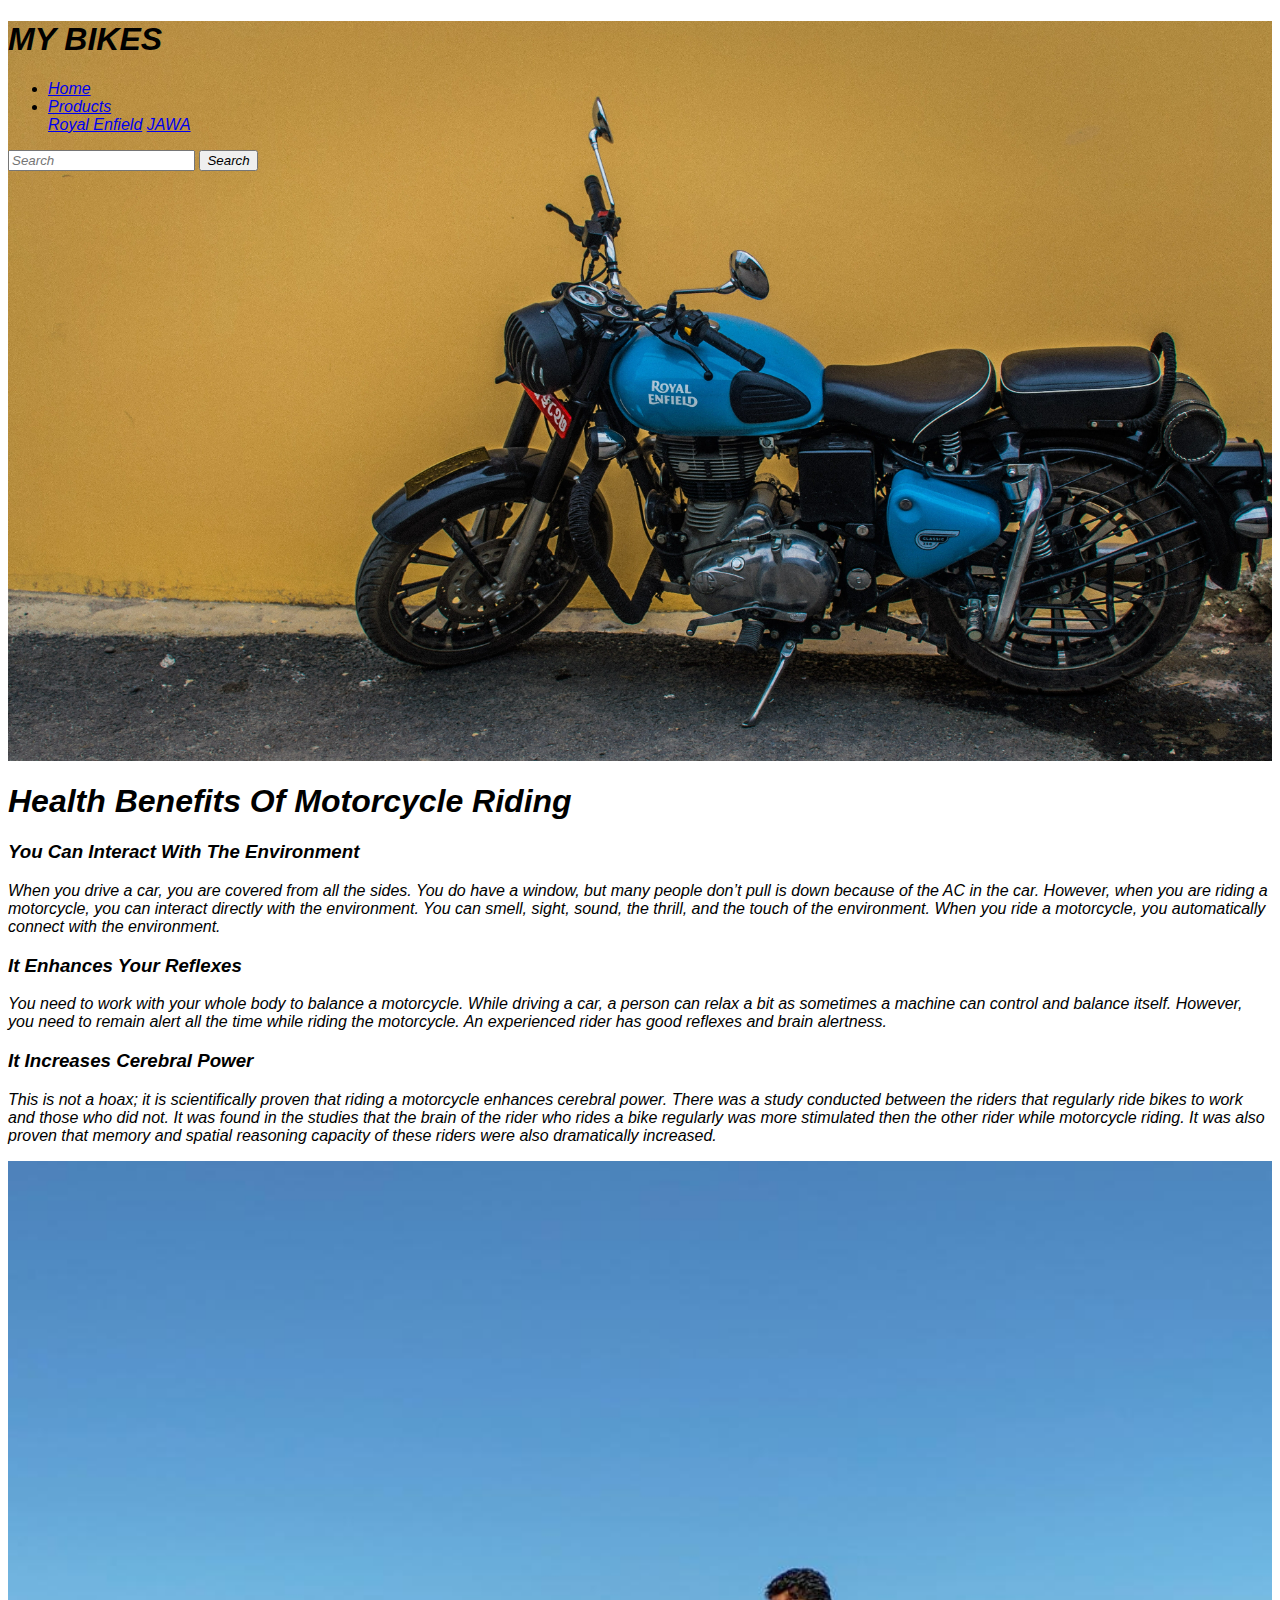
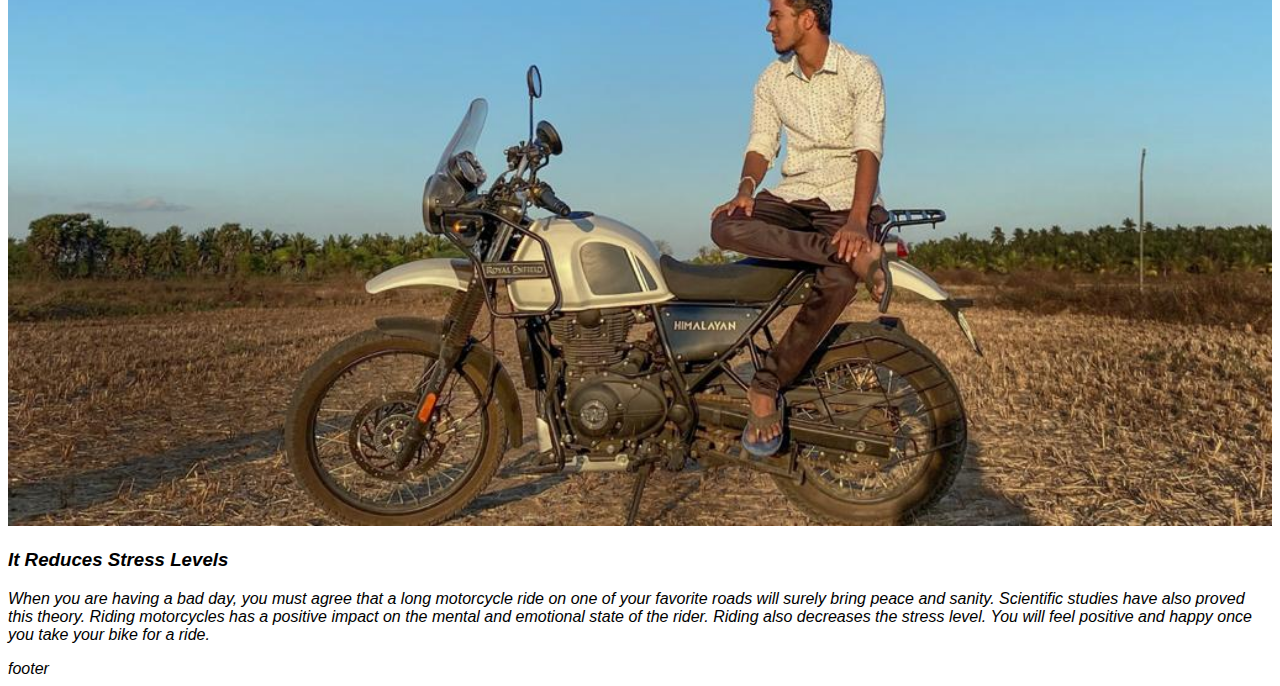
<file: index.html>
<!DOCTYPE html>
<html lang="en">
<head>
    <meta charset="UTF-8">
    <meta http-equiv="X-UA-Compatible" content="IE=edge">
    <meta name="viewport" content="width=device-width, initial-scale=1.0">
    <!-- CSS only -->
    <link rel="stylesheet" href="./index.css">
<link href="https://cdn.jsdelivr.net/npm/bootstrap@5.2.0/dist/css/bootstrap.min.css" rel="stylesheet" integrity="sha384-gH2yIJqKdNHPEq0n4Mqa/HGKIhSkIHeL5AyhkYV8i59U5AR6csBvApHHNl/vI1Bx" crossorigin="anonymous">
<!-- JavaScript Bundle with Popper -->
<script src="https://cdn.jsdelivr.net/npm/bootstrap@5.2.0/dist/js/bootstrap.bundle.min.js" integrity="sha384-A3rJD856KowSb7dwlZdYEkO39Gagi7vIsF0jrRAoQmDKKtQBHUuLZ9AsSv4jD4Xa" crossorigin="anonymous"></script>
    <title>Bullet</title>
</head>
<body>
    <div class="main bg-image">
        <h1 class="container-fluid text-center text-white">MY BIKES</h1>
        <nav class="navbar navbar-expand-sm navbar-light">
            <div class="container-fluid">
                  <ul class="navbar-nav me-auto mt-2 mt-lg-0">
                      <li class="nav-item active display-6">
                          <a class="nav-link text-white " href="./index.html">Home</a>
                      </li>
                      <li class="nav-item dropdown display-6">
                          <a class="nav-link text-white dropdown-toggle" href="#" id="dropdownId" data-bs-toggle="dropdown" aria-haspopup="true" aria-expanded="false">Products</a>
                          <div class="dropdown-menu" aria-labelledby="dropdownId">
                              <a class="dropdown-item" href="./enfield.html">Royal Enfield</a>
                              <a class="dropdown-item" href="./jawa.html">JAWA</a>
                          </div>
                      </li>
                  </ul>
                  <form class="d-flex">
                      <input class="form-control" type="text" placeholder="Search">
                      <button class="btn btn-success" type="submit">Search</button>
                  </form>
        </div>
      </nav>
    </div>
  
      <section class="content mt-3">
          <div class="container-fluid">
              <div class="row">
                      <div class="col-md-6 col-sm-12 col-xl-6">
                          <h1 class="text-success text-center " >Health Benefits Of Motorcycle Riding</h1>
                          <h3 class="text-success">You Can Interact With The Environment</h3>
                              <p class="lead">When you drive a car, you are covered from all the sides. You do have a window, but many people don’t pull is down because of the AC in the car. However, when you are riding a motorcycle, you can interact directly with the environment. You can smell, sight, sound, the thrill, and the touch of the environment. When you ride a motorcycle, you automatically connect with the environment.</p>
                          <h3 class="text-success">It Enhances Your Reflexes</h3>
                              <p class="lead">You need to work with your whole body to balance a motorcycle. While driving a car, a person can relax a bit as sometimes a machine can control and balance itself. However, you need to remain alert all the time while riding the motorcycle. An experienced rider has good reflexes and brain alertness. 
                              </p>
                          <h3 class="text-success">It Increases Cerebral Power</h3>
                              <p class="lead">This is not a hoax; it is scientifically proven that riding a motorcycle enhances cerebral power. There was a study conducted between the riders that regularly ride bikes to work and those who did not. It was found in the studies that the brain of the rider who rides a bike regularly was more stimulated then the other rider while motorcycle riding. It was also proven that memory and spatial reasoning capacity of these riders were also dramatically increased. </p>
                      </div>
                      <div class="col-md-6 col-sm-12 col-xl-6 img-fluid img-responsive">
                          <img src="./images/WhatsApp Image 2022-08-02 at 5.01.20 AM.jpeg" alt="bike" width="100%">
                          <div class="contents">
                              <h3 class="text-success">It Reduces Stress Levels​</h3>
                              <p class="lead">When you are having a bad day, you must agree that a long motorcycle ride on one of your favorite roads will surely bring peace and sanity. Scientific studies have also proved this theory. Riding motorcycles has a positive impact on the mental and emotional state of the rider. Riding also decreases the stress level. You will feel positive and happy once you take your bike for a ride. </p>
                          </div>
                          
                      </div>
              </div>
          </div>
      </section>
 
  <footer class="footer bg-primary text-center">footer</footer>
    
</body>
</html>
</file>
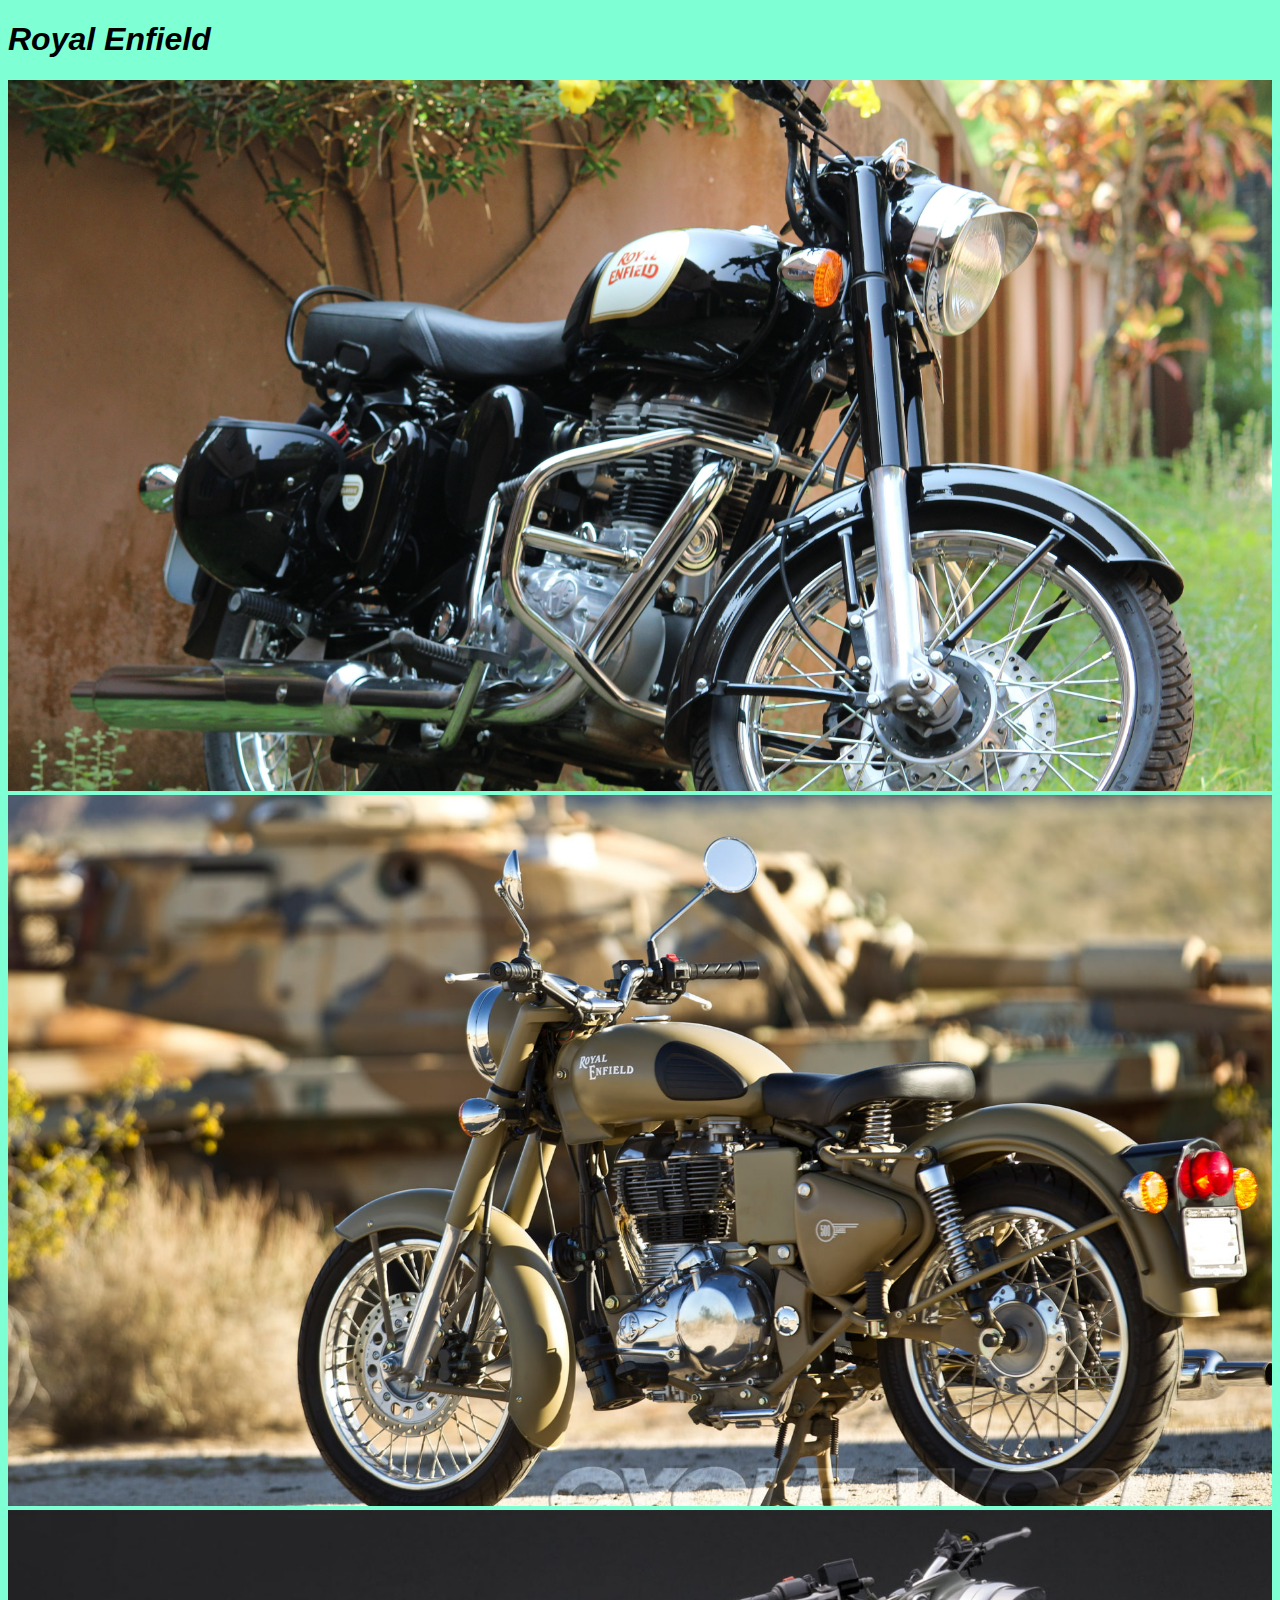
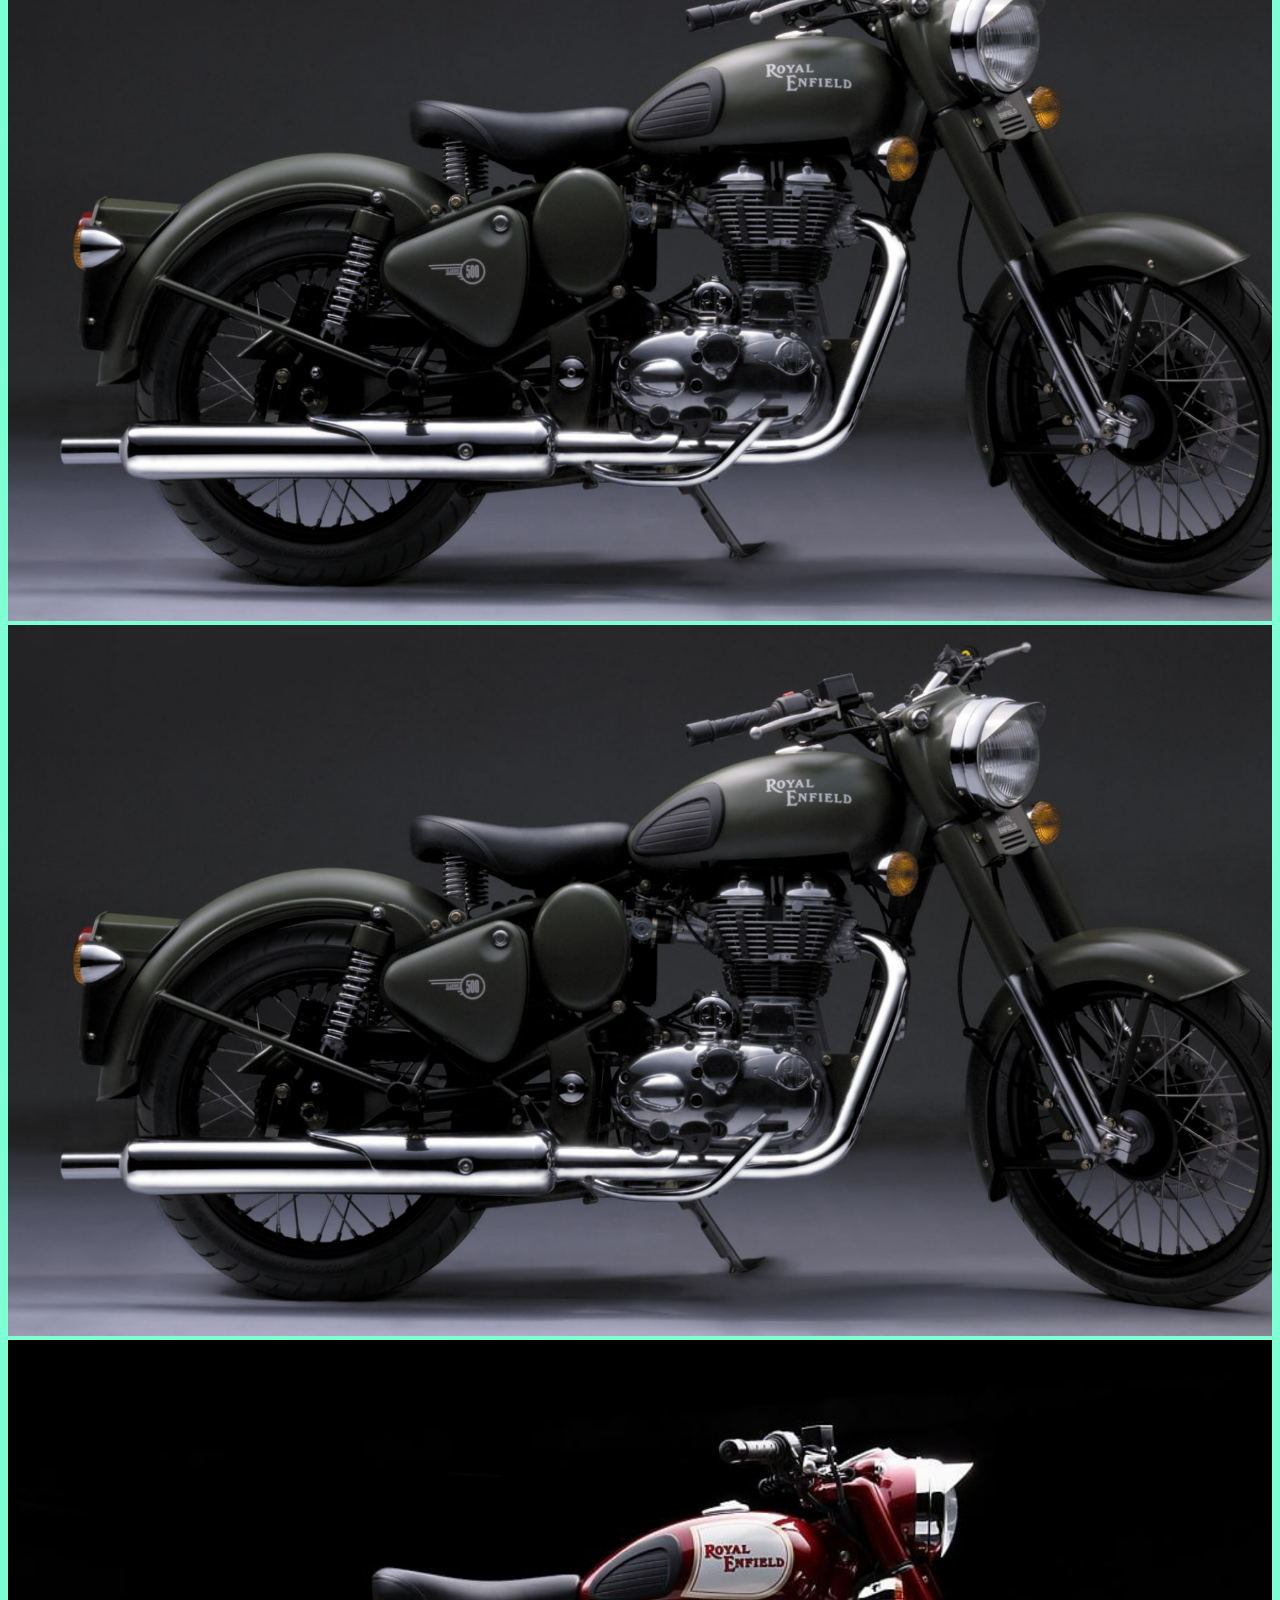
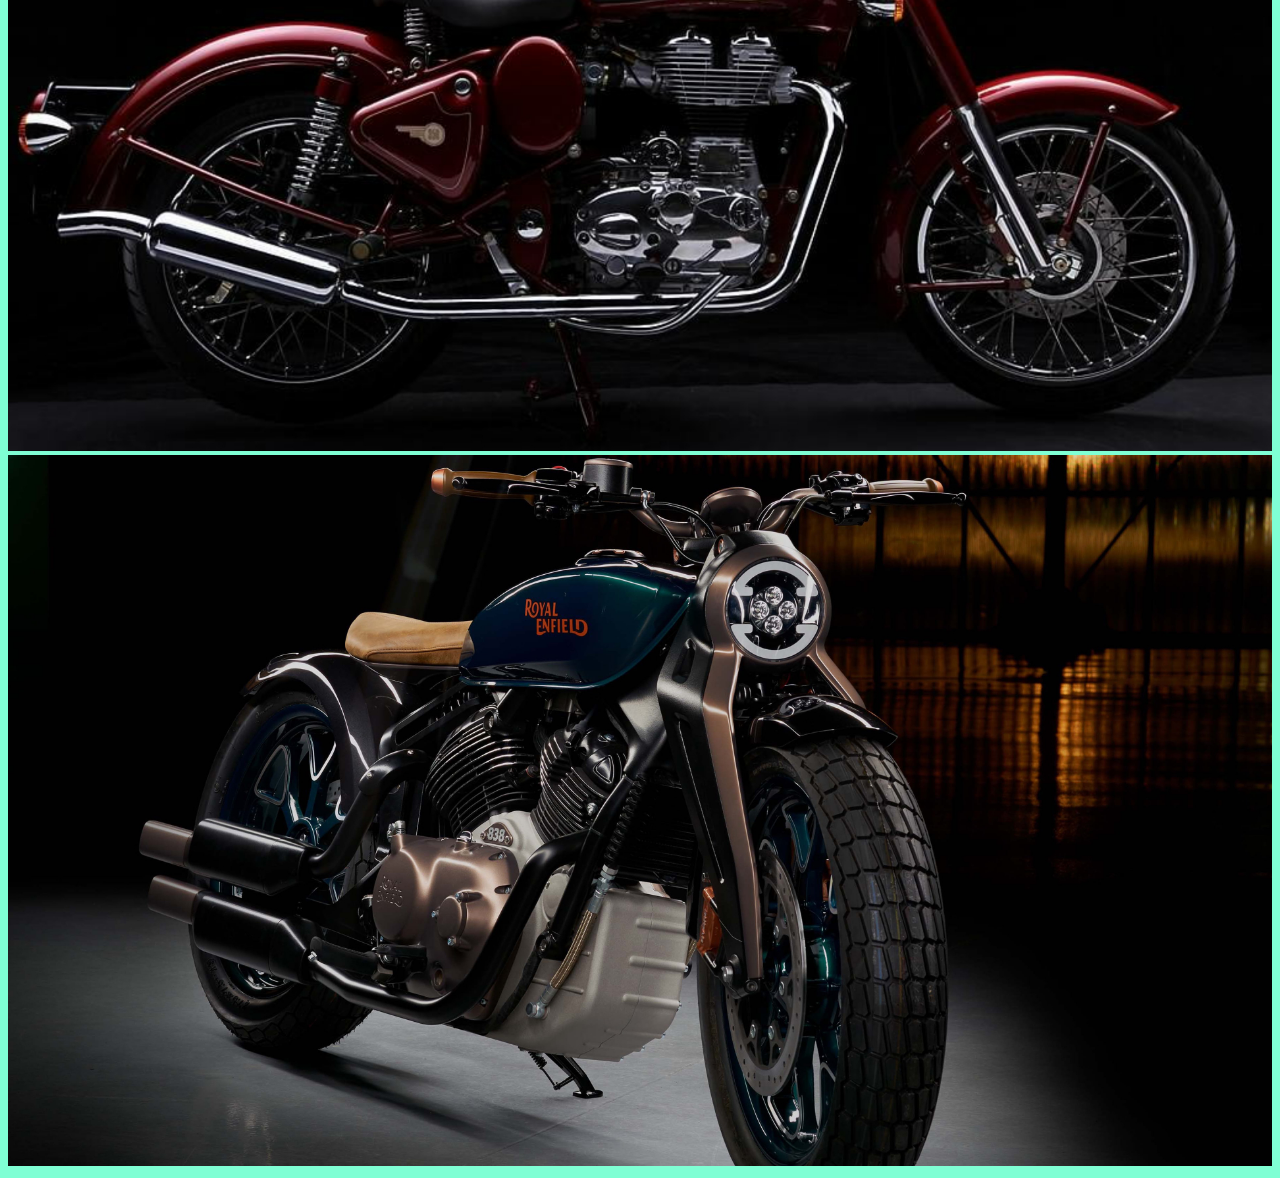
<file: enfield.html>
<!DOCTYPE html>
<html lang="en">
<head>
    <meta charset="UTF-8">
    <meta http-equiv="X-UA-Compatible" content="IE=edge">
    <meta name="viewport" content="width=device-width, initial-scale=1.0">
    <link rel="stylesheet" href="./enfield.css">
    <link href="https://cdn.jsdelivr.net/npm/bootstrap@5.2.0/dist/css/bootstrap.min.css" rel="stylesheet" integrity="sha384-gH2yIJqKdNHPEq0n4Mqa/HGKIhSkIHeL5AyhkYV8i59U5AR6csBvApHHNl/vI1Bx" crossorigin="anonymous">
<!-- JavaScript Bundle with Popper -->
<script src="https://cdn.jsdelivr.net/npm/bootstrap@5.2.0/dist/js/bootstrap.bundle.min.js" integrity="sha384-A3rJD856KowSb7dwlZdYEkO39Gagi7vIsF0jrRAoQmDKKtQBHUuLZ9AsSv4jD4Xa" crossorigin="anonymous"></script>
   
    <title>RE</title>
</head>
<body>
    <div class="maindiv">
    <h1 class="text-center text-bg-success">Royal Enfield</h1>

         <div class="container-fluid">
            <div class="row img-fluid ">
                <div class="col-md-12 col-lg-4 col-sm-12 img-thumbnail ">
                    <img src="./images/wallpaperflare.com_wallpaper (4).jpg" alt="">
                </div>
                <div class="col-md-12 col-lg-4 col-sm-12 img-thumbnail">
                    <img src="./images/wallpaperflare.com_wallpaper.jpg" alt="">
                </div>
                <div class="col-md-12 col-lg-4 col-sm-12 img-thumbnail ">
                    <img src="./images/wallpaperflare.com_wallpaper (5).jpg" alt="">
                </div>
            </div>
            <div class="row img-fluid ">
                <div class="col-md-12 col-lg-4 col-sm-12 img-thumbnail ">
                    <img src="./images/wallpaperflare.com_wallpaper (1).jpg" alt="">
                </div>
                <div class="col-md-12 col-lg-4 col-sm-12 img-thumbnail ">
                    <img src="./images/wallpaperflare.com_wallpaper (2).jpg" alt="">
                </div>
                <div class="col-md-12 col-lg-4 col-sm-12 img-thumbnail ">
                    <img src="./images/wallpaperflare.com_wallpaper (3).jpg" alt="">
                </div>
            </div>
         </div>
        
      
        
    </div>
</body>
</html>
</file>
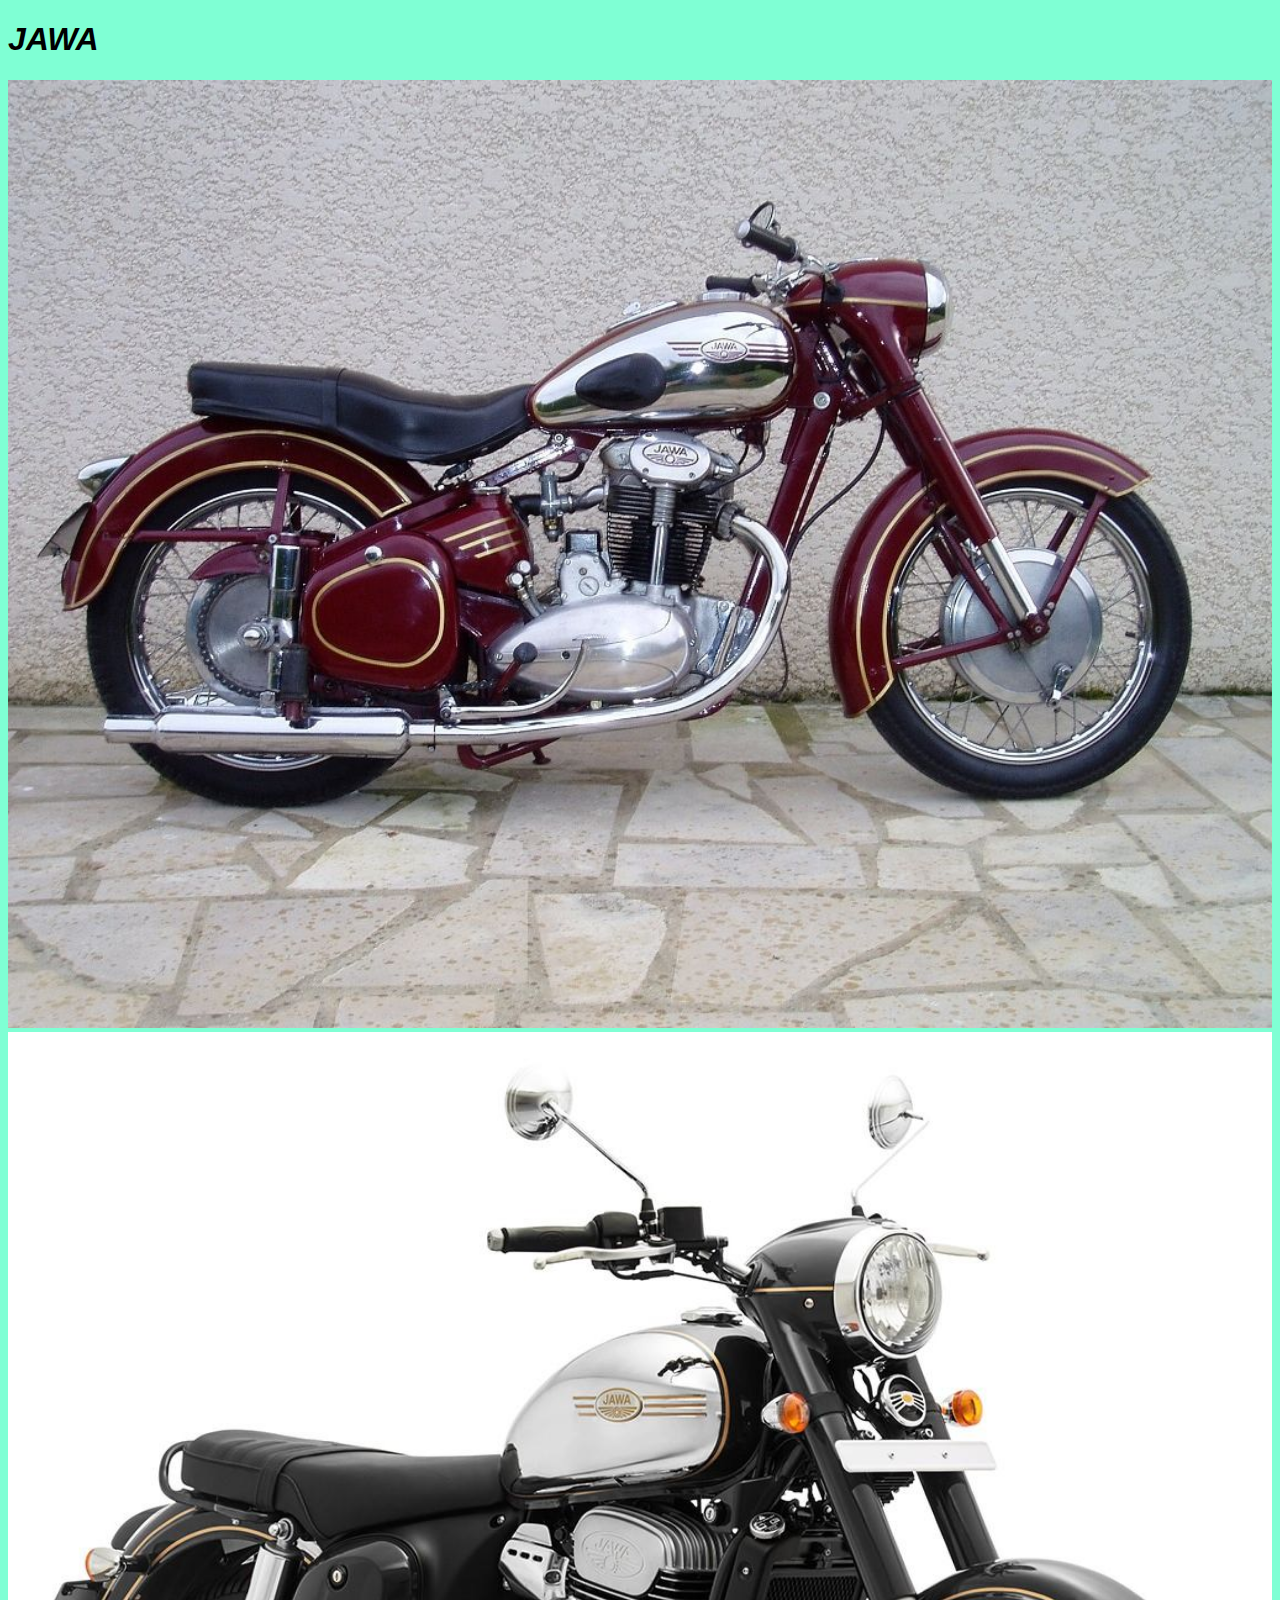
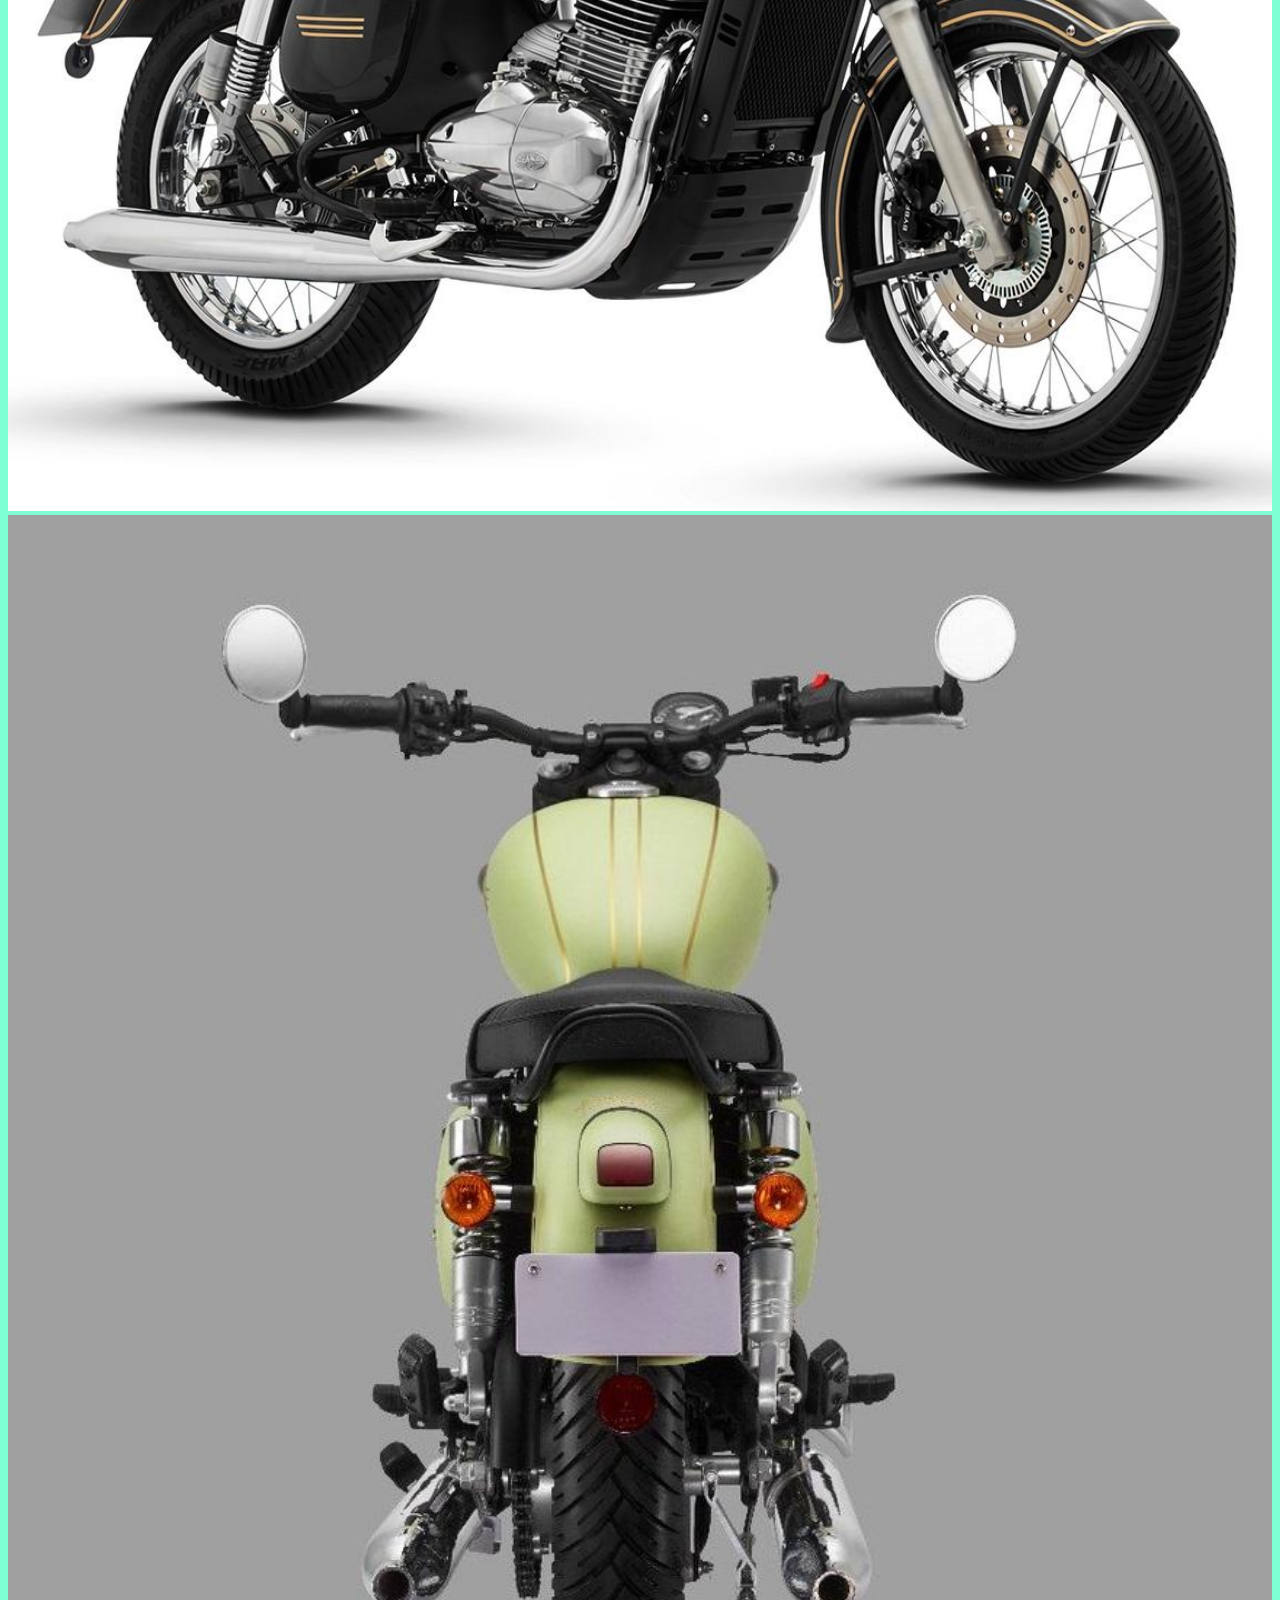
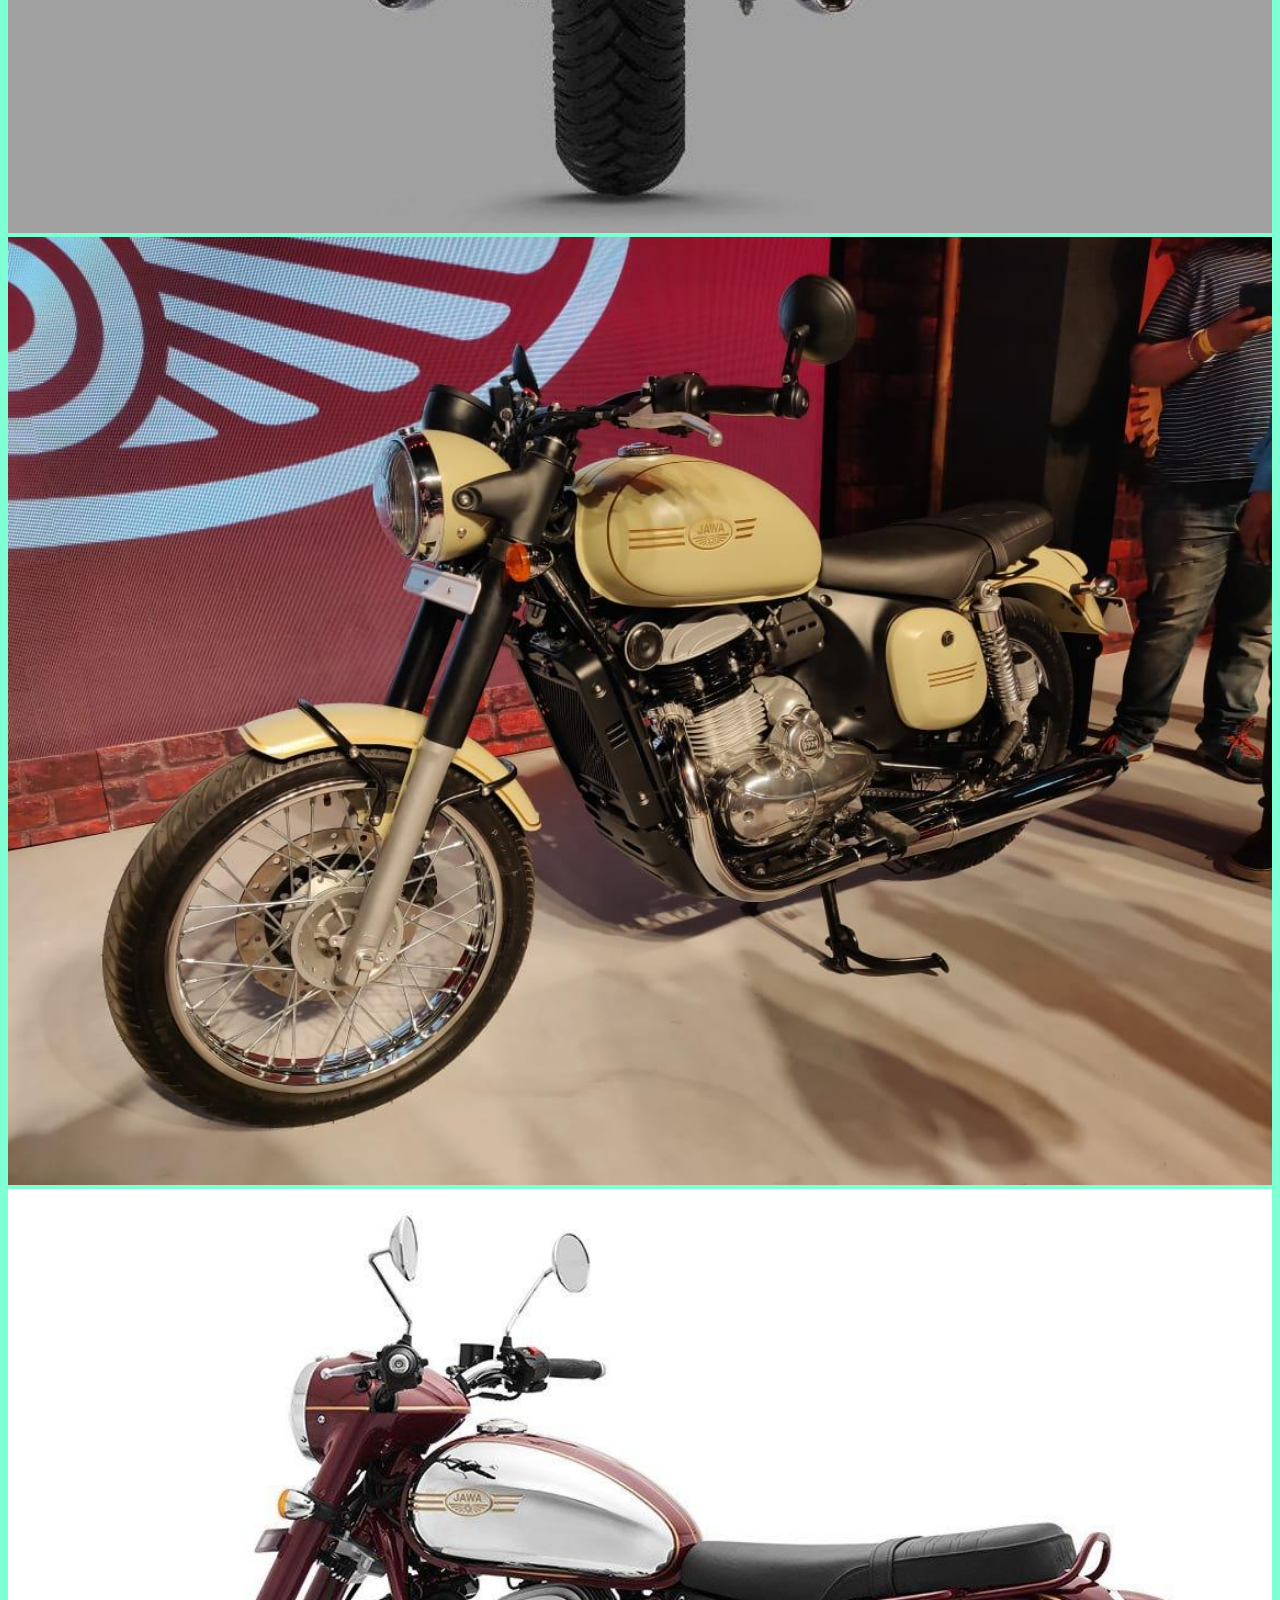
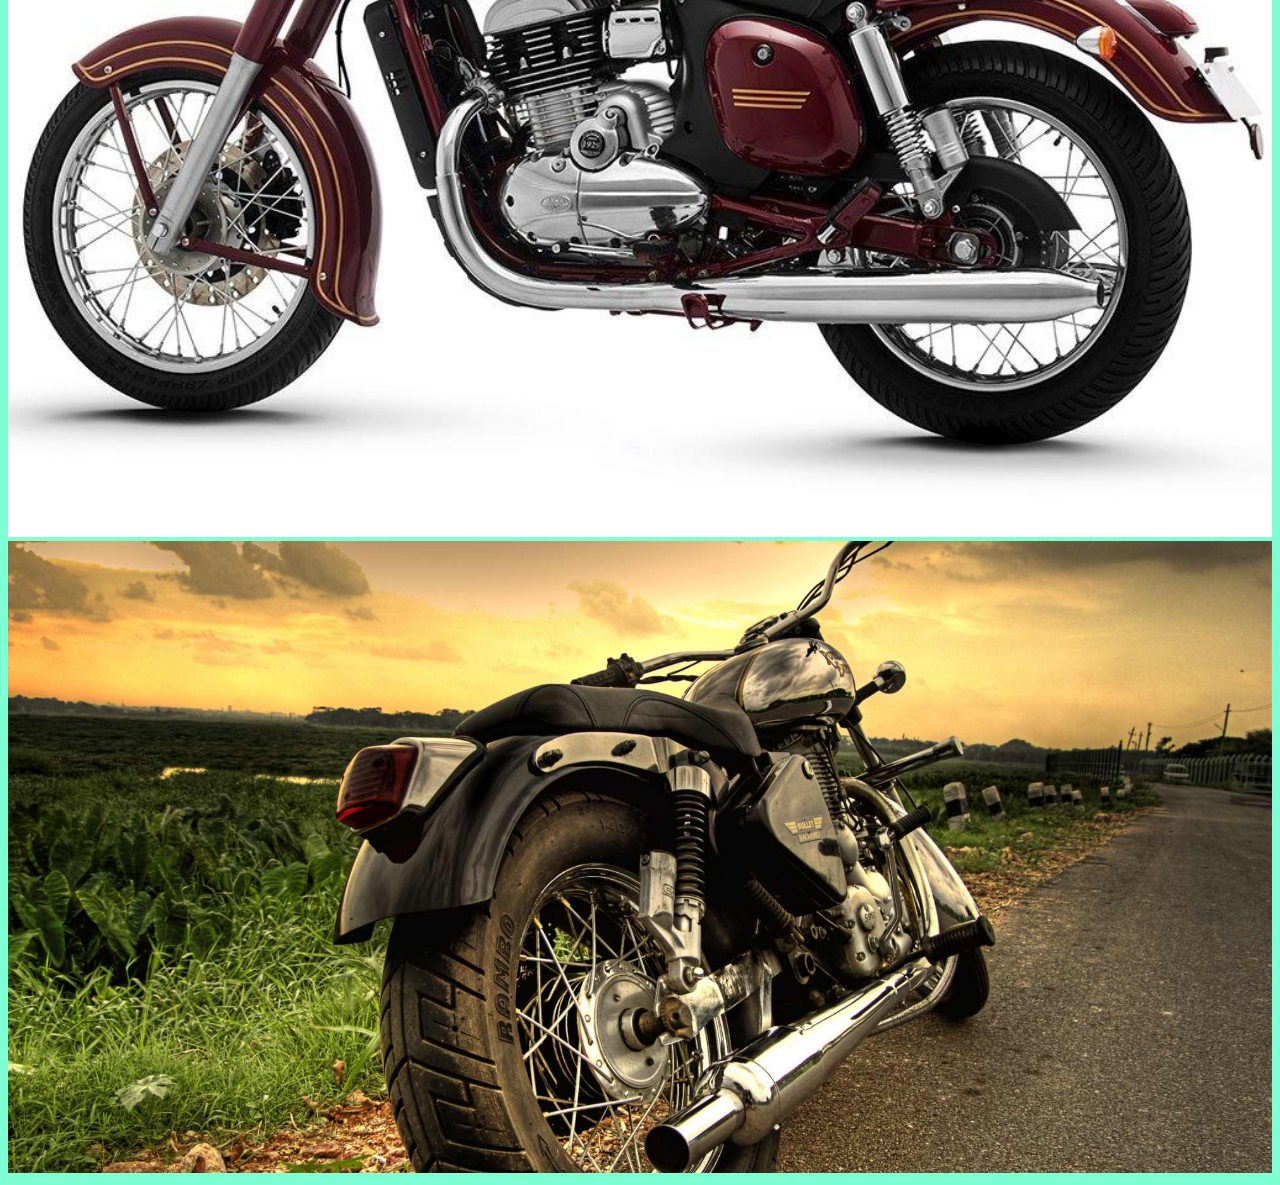
<file: jawa.html>
<!DOCTYPE html>
<html lang="en">
<head>
    <meta charset="UTF-8">
    <meta http-equiv="X-UA-Compatible" content="IE=edge">
    <meta name="viewport" content="width=device-width, initial-scale=1.0">
    <link rel="stylesheet" href="./enfield.css">
    <link href="https://cdn.jsdelivr.net/npm/bootstrap@5.2.0/dist/css/bootstrap.min.css" rel="stylesheet" integrity="sha384-gH2yIJqKdNHPEq0n4Mqa/HGKIhSkIHeL5AyhkYV8i59U5AR6csBvApHHNl/vI1Bx" crossorigin="anonymous">
<!-- JavaScript Bundle with Popper -->
<script src="https://cdn.jsdelivr.net/npm/bootstrap@5.2.0/dist/js/bootstrap.bundle.min.js" integrity="sha384-A3rJD856KowSb7dwlZdYEkO39Gagi7vIsF0jrRAoQmDKKtQBHUuLZ9AsSv4jD4Xa" crossorigin="anonymous"></script>
   
    <title>JAWA</title>
</head>
<body>
    <div class="maindiv">
    <h1 class="text-center text-bg-success">JAWA</h1>

         <div class="container-fluid">
            <div class="row img-fluid ">
                <div class="col-md-12 col-lg-4 col-sm-12 img-thumbnail ">
                    <img src="./images/wp8652066-jawa-classic-wallpapers.jpg" alt="">
                </div>
                <div class="col-md-12 col-lg-4 col-sm-12 img-thumbnail ">
                    <img src="./images/wp4036245-jawa-bike-wallpapers.jpg" alt="">
                </div>
                <div class="col-md-12 col-lg-4 col-sm-12 img-thumbnail ">
                    <img src="./images/wp4036226-jawa-bike-wallpapers.jpg" alt="">
                </div>
            </div>
            <div class="row img-fluid img-responsive">
                <div class="col-md-12 col-lg-4 col-sm-12 img-thumbnail ">
                    <img src="./images/wp4036133-jawa-bike-wallpapers.jpg" alt="">
                </div>
                <div class="col-md-12 col-lg-4 col-sm-12 img-thumbnail ">
                    <img src="./images/wp4036078-jawa-bike-wallpapers.jpg" alt="">
                </div>
                <div class="col-md-12 col-lg-4 col-sm-12 img-thumbnail ">
                    <img src="./images/wp1925029-bullet-bike-wallpapers.jpg" alt="">
                </div>
            </div>
         </div>
    </div>
</body>
</html>
</file>
<file: index.css>
.main{
        background-image: url(./images/wallpaperflare.com_wallpaper\ \(6\).jpg);
        width: 100%;
        min-height: 740px;
        max-height: max-content;
        background-size:cover;
        background-repeat: no-repeat;
        background-position: center;
    }


    *{
        font-family: 'Lucida Sans', 'Lucida Sans Regular', 'Lucida Grande', 'Lucida Sans Unicode', Geneva, Verdana, sans-serif;
        font-style: italic;
    }
</file>
<file: enfield.css>
img{
    width: 100%;
}

*{
    background-color: aquamarine;
    font-family: 'Lucida Sans', 'Lucida Sans Regular', 'Lucida Grande', 'Lucida Sans Unicode', Geneva, Verdana, sans-serif;
    font-style: italic;
}
</file>
